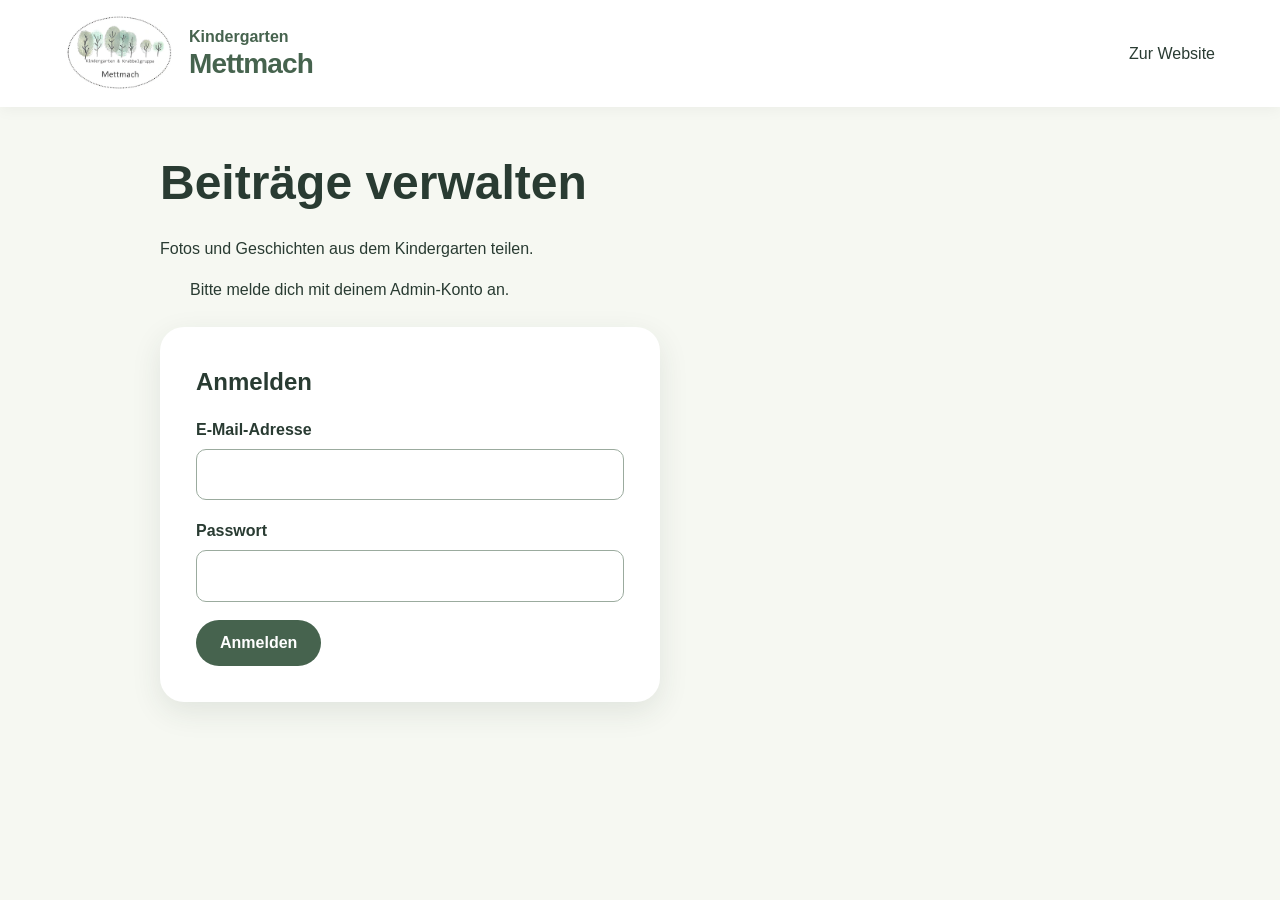
<file: admin.html>
<!DOCTYPE html>
<html lang="de">
<head>
  <meta charset="UTF-8">
  <meta name="viewport" content="width=device-width, initial-scale=1.0">
  <meta name="robots" content="noindex, nofollow">
  <title>Admin · Kindergarten Mettmach</title>
  <link rel="stylesheet" href="assets/site.css">
  <link rel="stylesheet" href="assets/posts.css">
</head>
<body>
  <header>
    <nav class="nav admin-navigation" aria-label="Admin-Navigation">
      <a href="index.html" class="logo" aria-label="Kindergarten Mettmach – Startseite">
        <img src="Logo_Kindergarten_Mettmach_Neu_bearbeitet.webp" width="284" height="200" alt="">
        <span class="logo-name"><span>Kindergarten</span><strong>Mettmach</strong></span>
      </a>
      <a href="index.html#aktuelles">Zur Website</a>
    </nav>
  </header>
  <main class="admin-main">
    <h1>Beiträge verwalten</h1>
    <p>Fotos und Geschichten aus dem Kindergarten teilen.</p>
    <p id="admin-status" class="status" role="status" aria-live="polite">Anmeldung wird geprüft …</p>
    <noscript>Bitte JavaScript aktivieren, um dich anzumelden und Beiträge zu erstellen.</noscript>

    <section id="login-panel" class="admin-card login-card" hidden>
      <h2>Anmelden</h2>
      <form id="login-form" class="admin-form">
        <fieldset id="login-fields">
          <div><label for="email">E-Mail-Adresse</label><input id="email" type="email" autocomplete="username" required></div>
          <div><label for="password">Passwort</label><input id="password" type="password" autocomplete="current-password" required></div>
          <button type="submit" class="button button-primary">Anmelden</button>
        </fieldset>
      </form>
    </section>

    <div id="editor-panel" hidden>
      <div class="admin-toolbar">
        <p>Angemeldet als <strong id="admin-email"></strong></p>
        <button id="logout" type="button" class="button button-secondary">Abmelden</button>
      </div>
      <section class="admin-card">
        <h2>Neuer Beitrag</h2>
        <form id="post-form" class="admin-form">
          <fieldset id="post-fields">
            <div><label for="post-title">Titel</label><input id="post-title" maxlength="160" required placeholder="Zum Beispiel: Unser Ausflug in den Wald"></div>
            <div><label for="post-body">Text</label><textarea id="post-body" maxlength="10000" required placeholder="Was habt ihr gemeinsam erlebt?"></textarea></div>
            <div>
              <label for="post-photos">Fotos hinzufügen</label>
              <input id="post-photos" type="file" accept="image/jpeg,image/png,image/webp" multiple aria-describedby="photo-help">
              <small id="photo-help">Optional: bis zu 5 Fotos als JPG, PNG oder WebP, jeweils höchstens 5 MB. Die Fotos und der Text werden öffentlich auf der Website angezeigt.</small>
            </div>
            <div id="photo-preview" class="photo-preview" aria-label="Ausgewählte Fotos"></div>
            <button id="publish" type="submit" class="button button-primary">Beitrag veröffentlichen</button>
          </fieldset>
          <p id="publish-status" class="status" role="status" aria-live="polite"></p>
        </form>
      </section>
      <section class="admin-card">
        <h2>Veröffentlichte Beiträge</h2>
        <p id="admin-posts-status" class="status" role="status"></p>
        <div id="admin-posts" class="post-list"></div>
        <a href="index.html#aktuelles">Alle Beiträge auf der Website ansehen</a>
      </section>
    </div>
  </main>
  <script src="assets/vendor/supabase-2.116.0.js"></script>
  <script type="module" src="assets/admin.js"></script>
</body>
</html>
</file>
<file: assets/site.css>
:root {
      --primary: #46634e;
      --secondary: #526e60;
      --yellow: #dce0c8;
      --green: #537553;
      --dark: #293b32;
      --light: #f6f8f2;
      --white: #ffffff;
      --shadow: 0 10px 30px rgba(41, 59, 50, 0.1);
      --radius: 24px;
    }

    * {
      box-sizing: border-box;
      margin: 0;
      padding: 0;
    }

    html {
      scroll-behavior: smooth;
    }

    body {
      font-family: Arial, Helvetica, sans-serif;
      color: var(--dark);
      background: var(--light);
      line-height: 1.6;
    }

    a {
      color: inherit;
      text-decoration: none;
    }

    img {
      width: 100%;
      display: block;
      object-fit: cover;
    }

    /* Navigation */
    header {
      position: sticky;
      top: 0;
      z-index: 1000;
      background: rgba(255, 255, 255, 0.95);
      backdrop-filter: blur(10px);
      box-shadow: 0 2px 15px rgba(0,0,0,0.05);
    }

    .nav {
      max-width: 1200px;
      margin: auto;
      padding: 15px 25px;
      display: flex;
      align-items: center;
      justify-content: space-between;
      gap: 24px;
    }

    .logo {
      display: flex;
      align-items: center;
      gap: 14px;
      min-width: 0;
    }

    .logo img {
      width: 110px;
      flex-shrink: 0;
      height: auto;
      object-fit: contain;
    }

    .logo-name {
      display: flex;
      flex-direction: column;
      color: var(--primary);
      line-height: 1.2;
    }

    .logo-name span {
      font-size: 1rem;
      font-weight: 600;
    }

    .logo-name strong {
      font-size: 1.75rem;
      letter-spacing: -0.03em;
    }

    .footer-logo {
      width: 170px;
      height: auto;
      border-radius: 12px;
      margin-bottom: 15px;
    }

    section[id] { scroll-margin-top: 160px; }
    address { font-style: normal; }
    .contact-box a:not(.button) { text-decoration: underline; }
    .contact-callout { align-self: start; padding: 32px; }
    .contact-callout p { margin-bottom: 20px; }
    a:focus-visible, button:focus-visible {
      outline: 3px solid var(--dark);
      outline-offset: 4px;
    }

    .nav-links {
      display: flex;
      gap: 22px;
      list-style: none;
    }

    .nav-links a {
      font-weight: 600;
      transition: color 0.2s;
    }

    .nav-links a:hover {
      color: var(--primary);
    }

    .menu-button {
      display: none;
      border: none;
      background: var(--primary);
      color: white;
      padding: 10px 13px;
      border-radius: 12px;
      cursor: pointer;
      font-size: 1.2rem;
    }

    /* Hero */
    .hero {
      min-height: 650px;
      display: flex;
      align-items: center;
      background:
        linear-gradient(90deg, rgba(246,248,242,0.97) 0%, rgba(246,248,242,0.9) 45%, rgba(246,248,242,0.3) 100%),
        url("../Neubau%203.jpg") center/cover;
    }

    .hero-content {
      width: min(1200px, 100%);
      margin: auto;
      padding: 80px 25px;
    }

    .hero-text {
      max-width: 600px;
    }

    .badge {
      display: inline-block;
      padding: 8px 16px;
      background: #e7eddf;
      color: #46634e;
      border-radius: 30px;
      font-weight: bold;
      margin-bottom: 20px;
    }

    h1 {
      font-size: clamp(2.7rem, 6vw, 5rem);
      line-height: 1.05;
      margin-bottom: 25px;
    }

    .hero p {
      font-size: 1.2rem;
      margin-bottom: 30px;
      max-width: 550px;
    }

    .buttons {
      display: flex;
      gap: 15px;
      flex-wrap: wrap;
    }

    .button {
      display: inline-block;
      padding: 14px 24px;
      border-radius: 50px;
      font-weight: bold;
      transition: transform 0.2s, box-shadow 0.2s;
      cursor: pointer;
      border: none;
      font-size: 1rem;
    }

    .button:hover {
      transform: translateY(-2px);
      box-shadow: var(--shadow);
    }

    .button-primary {
      background: var(--primary);
      color: white;
    }

    .button-secondary {
      background: white;
      color: var(--dark);
    }

    /* General sections */
    section {
      padding: 90px 25px;
    }

    .container {
      max-width: 1200px;
      margin: auto;
    }

    .section-heading {
      text-align: center;
      max-width: 700px;
      margin: 0 auto 50px;
    }

    .section-heading span {
      color: var(--primary);
      font-weight: bold;
      text-transform: uppercase;
      letter-spacing: 1px;
    }

    .section-heading h2 {
      font-size: clamp(2rem, 4vw, 3rem);
      margin: 10px 0 15px;
    }

    /* About */
    .about {
      background: white;
    }

    .about-grid {
      display: grid;
      grid-template-columns: 1fr 1fr;
      gap: 60px;
      align-items: center;
    }

    .about-image {
      height: 450px;
      border-radius: var(--radius);
      overflow: hidden;
      box-shadow: var(--shadow);
    }

    .about-image img {
      height: 100%;
    }

    .about-text h3 {
      font-size: 2rem;
      margin-bottom: 20px;
    }

    .about-text p {
      margin-bottom: 18px;
    }

    .check-list {
      list-style: none;
      margin-top: 25px;
    }

    .check-list li {
      margin-bottom: 12px;
      display: flex;
      gap: 10px;
      align-items: center;
    }

    .check {
      width: 25px;
      height: 25px;
      border-radius: 50%;
      background: var(--green);
      color: white;
      display: grid;
      place-items: center;
      flex-shrink: 0;
    }

    /* Features */
    .features {
      background: #eef2e7;
    }

    .feature-grid {
      display: grid;
      grid-template-columns: repeat(3, 1fr);
      gap: 25px;
    }

    .feature-card {
      background: white;
      padding: 35px 28px;
      border-radius: var(--radius);
      text-align: center;
      box-shadow: var(--shadow);
      transition: transform 0.25s;
    }

    .feature-card:hover {
      transform: translateY(-7px);
    }

    .feature-icon {
      width: 70px;
      height: 70px;
      margin: 0 auto 20px;
      border-radius: 20px;
      display: grid;
      place-items: center;
      font-size: 2rem;
    }

    .orange { background: #e7e8d5; }
    .blue { background: #deebe5; }
    .green { background: #e2ebdb; }

    .feature-card h3 {
      margin-bottom: 10px;
      font-size: 1.3rem;
    }

    /* Tagesablauf */
    .schedule {
      background: white;
    }

    .timeline {
      max-width: 800px;
      margin: auto;
    }

    .timeline-item {
      display: grid;
      grid-template-columns: 120px 1fr;
      gap: 25px;
      padding: 22px 0;
      border-bottom: 1px solid #dce4d8;
    }

    .time {
      font-weight: bold;
      color: var(--primary);
      font-size: 1.1rem;
    }

    .timeline-item h3 {
      margin-bottom: 4px;
    }

    /* Gallery */
    .gallery {
      background: #eaf1eb;
    }

    .gallery-grid {
      display: grid;
      grid-template-columns: repeat(3, 1fr);
      gap: 15px;
    }

    .gallery-item {
      position: relative;
      border: 0;
      padding: 0;
      font: inherit;
      text-align: left;
      background: var(--dark);
      height: 280px;
      overflow: hidden;
      border-radius: 18px;
      cursor: pointer;
    }

    .gallery-item img {
      height: 100%;
      transition: transform 0.4s;
    }

    .gallery-item span {
      position: absolute;
      inset: auto 0 0;
      padding: 36px 18px 16px;
      color: white;
      font-weight: 600;
      background: linear-gradient(transparent, rgba(0, 0, 0, 0.8));
    }

    .documents-info {
      max-width: 680px;
      margin: auto;
      text-align: center;
    }

    .documents-info p { margin-bottom: 24px; }
    .documents .section-heading { margin-bottom: 24px; }

    .opening-hours {
      width: 100%;
      border-collapse: collapse;
      margin-top: 12px;
      font-variant-numeric: tabular-nums;
    }

    .opening-hours th, .opening-hours td {
      padding: 10px 0;
      border-bottom: 1px solid #dce4d8;
      text-align: left;
    }

    .opening-hours th { font-weight: 600; padding-right: 12px; }
    .opening-hours td { text-align: right; white-space: nowrap; }
    .opening-hours tr:last-child > * { border-bottom: 0; }

    .gallery-item:hover img {
      transform: scale(1.07);
    }

    /* Team */
    .team-grid {
      display: grid;
      grid-template-columns: repeat(3, 1fr);
      gap: 25px;
    }

    .team-card {
      background: white;
      border-radius: var(--radius);
      overflow: hidden;
      box-shadow: var(--shadow);
      text-align: center;
    }

    .team-card img {
      height: 280px;
    }

    .team-info {
      padding: 22px;
    }

    .team-info h3 {
      margin-bottom: 5px;
    }

    .team-info span {
      color: var(--primary);
      font-size: 0.95rem;
    }

    /* CTA */
    .cta {
      background: var(--secondary);
      color: white;
      text-align: center;
    }

    .cta h2 {
      font-size: clamp(2rem, 4vw, 3rem);
      margin-bottom: 15px;
    }

    .cta p {
      max-width: 650px;
      margin: 0 auto 25px;
    }

    .cta .button {
      background: white;
      color: var(--dark);
    }

    /* Contact */
    .contact {
      background: white;
    }

    .contact-grid {
      display: grid;
      grid-template-columns: 1fr 1fr;
      gap: 50px;
    }

    .contact-info {
      display: grid;
      gap: 20px;
    }

    .contact-box {
      padding: 22px;
      border-radius: 18px;
      background: #f0f4eb;
    }

    .contact-box h3 {
      margin-bottom: 5px;
    }

    /* Footer */
    footer {
      background: var(--dark);
      color: white;
      padding: 40px 25px;
    }

    .footer-inner {
      max-width: 1200px;
      margin: auto;
      display: flex;
      justify-content: space-between;
      gap: 30px;
      flex-wrap: wrap;
    }

    footer a {
      color: #e2eadf;
    }

    footer a:hover {
      color: white;
    }

    /* Modal */
    .modal {
      position: fixed;
      inset: 0;
      background: rgba(0,0,0,0.75);
      display: none;
      align-items: center;
      justify-content: center;
      z-index: 2000;
      padding: 20px;
    }

    .modal.active {
      display: flex;
    }

    .modal-content {
      max-width: 900px;
      width: 100%;
      position: relative;
    }

    .modal-content img {
      max-height: 80vh;
      object-fit: contain;
      width: 100%;
      height: auto;
      border-radius: 15px;
    }

    .close-modal {
      position: absolute;
      right: -10px;
      top: -45px;
      border: none;
      background: white;
      color: var(--dark);
      width: 40px;
      height: 40px;
      border-radius: 50%;
      cursor: pointer;
      font-size: 1.4rem;
    }

    /* Responsive */
    @media (max-width: 1100px) {
      .menu-button {
        display: block;
      }

      .nav-links {
        display: none;
        position: absolute;
        left: 0;
        right: 0;
        top: 100%;
        background: white;
        flex-direction: column;
        padding: 25px;
        box-shadow: 0 10px 20px rgba(0,0,0,0.08);
      }

      .nav-links.active {
        display: flex;
      }

      .about-grid,
      .contact-grid {
        grid-template-columns: 1fr;
      }

      .feature-grid,
      .team-grid {
        grid-template-columns: 1fr 1fr;
      }

      .gallery-grid {
        grid-template-columns: 1fr 1fr;
      }
    }

    @media (max-width: 550px) {
      section {
        padding: 65px 18px;
      }

      .feature-grid,
      .team-grid,
      .gallery-grid {
        grid-template-columns: 1fr;
      }

      .timeline-item {
        grid-template-columns: 85px 1fr;
        gap: 15px;
      }

      .hero {
        min-height: 600px;
      }

      .nav {
        padding: 12px 18px;
        gap: 12px;
      }

      .logo { gap: 10px; }
      .logo img { width: 72px; }
      .logo-name span { font-size: 0.875rem; }
      .logo-name strong { font-size: 1.4rem; }
      .menu-button { flex-shrink: 0; }

    }
</file>
<file: assets/posts.css>
[hidden] { display: none !important; }
.news-section { background: #f0f4eb; }
.post-list { display: grid; gap: 28px; max-width: 900px; margin: 0 auto 28px; }
.post-card { background: white; padding: clamp(20px, 4vw, 36px); border-radius: var(--radius); box-shadow: var(--shadow); overflow-wrap: anywhere; }
.post-card h3 { font-size: 1.6rem; line-height: 1.3; margin: 8px 0 18px; }
.post-card time { color: #526e60; font-size: 0.95rem; }
.post-body { white-space: pre-wrap; }
.post-photos { display: grid; grid-template-columns: repeat(2, minmax(0, 1fr)); gap: 12px; margin-top: 22px; }
.post-photos img { height: auto; max-height: 480px; object-fit: contain; background: #f6f8f2; border-radius: 12px; }
.post-photos a:only-child { grid-column: 1 / -1; }
.status { max-width: 900px; margin: 16px auto; overflow-wrap: anywhere; }
.status.error { color: #8d2929; }
#news-more { display: block; margin: 20px auto 0; }
.admin-main { max-width: 1000px; margin: auto; padding: 48px 20px 80px; }
.admin-main h1 { font-size: clamp(2rem, 5vw, 3rem); line-height: 1.15; }
.admin-main h2 { font-size: 1.5rem; margin-bottom: 16px; }
.admin-card { padding: clamp(20px, 4vw, 36px); margin: 24px 0; background: white; border-radius: var(--radius); box-shadow: var(--shadow); }
.login-card { max-width: 500px; }
.admin-form { display: grid; gap: 18px; }
.admin-form label { display: block; font-weight: 600; margin-bottom: 6px; }
.admin-form input, .admin-form textarea { width: 100%; border: 1px solid #9bab9e; border-radius: 10px; padding: 12px 14px; font: inherit; color: var(--dark); background: white; }
.admin-form textarea { resize: vertical; min-height: 200px; }
.admin-form input:focus-visible, .admin-form textarea:focus-visible { outline: 3px solid var(--primary); outline-offset: 2px; }
.admin-form small { display: block; font-size: 0.9rem; margin-top: 6px; }
.admin-form fieldset { border: 0; min-width: 0; display: grid; gap: 18px; }
.admin-form button { justify-self: start; }
button:disabled { opacity: 0.6; cursor: wait; }
.admin-toolbar { display: flex; justify-content: space-between; align-items: center; gap: 20px; flex-wrap: wrap; }
.photo-preview { display: grid; grid-template-columns: repeat(auto-fit, minmax(120px, 1fr)); gap: 12px; }
.photo-preview img { height: 160px; object-fit: contain; border-radius: 10px; background: var(--light); }
.admin-help { color: #526e60; }
@media (max-width: 550px) {
  .post-photos { grid-template-columns: 1fr; }
  .admin-main { padding-top: 30px; }
  .admin-toolbar .button { padding: 10px 16px; }
}

.admin-navigation { flex-wrap: wrap; }
</file>
